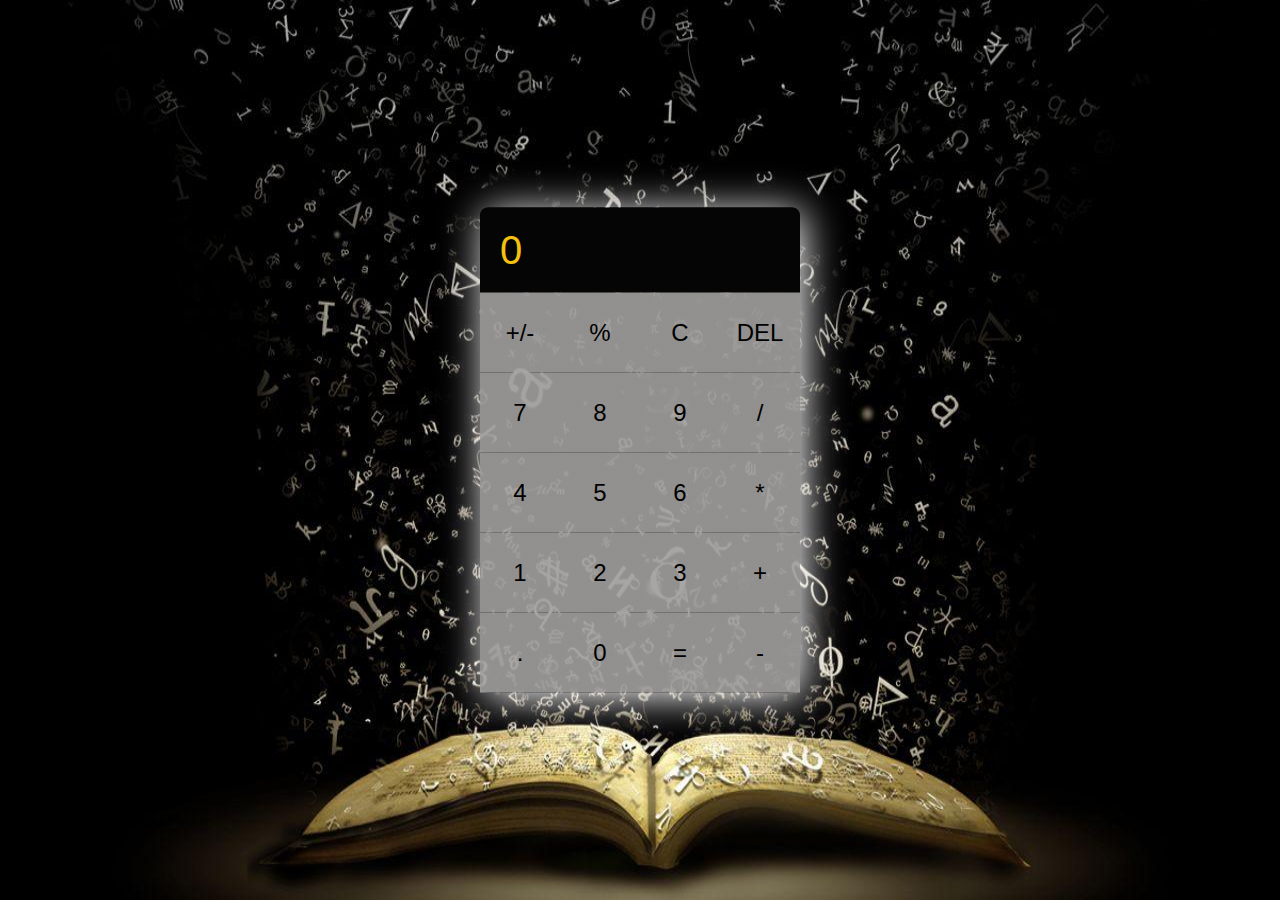
<file: OIBGRIP-main/Calculator/index.html>
<!DOCTYPE html>
<html>
<head>
    <meta charset='utf-8'>
    <meta http-equiv='X-UA-Compatible' content='IE=edge'>
    <title>CALCULATOR</title>
    <meta name='viewport' content='width=device-width, initial-scale=1'>
    <link rel='stylesheet' type='text/css' media='screen' href='main.css'>
    
</head>
<body>

    <img src="images.jpg">
    
    <div class="calc_body">
        <div class="result">
            <p id="result">0</p>
        </div>

        <div class="buttons">
            <button>+/-</button>
            <button>%</button>
            <button>C</button>
            <button>DEL</button>

            <button>7</button>
            <button>8</button>
            <button>9</button>
            <button>/</button>

            <button>4</button>
            <button>5</button>
            <button>6</button>
            <button>*</button>

            <button>1</button>
            <button>2</button>
            <button>3</button>
            <button>+</button>

            <button>.</button>
            <button>0</button>
            <button class="equal">=</button>
            <button>-</button>
        </div>
    </div>
    <script src='main.js'></script>
</body>
</html>
</file>
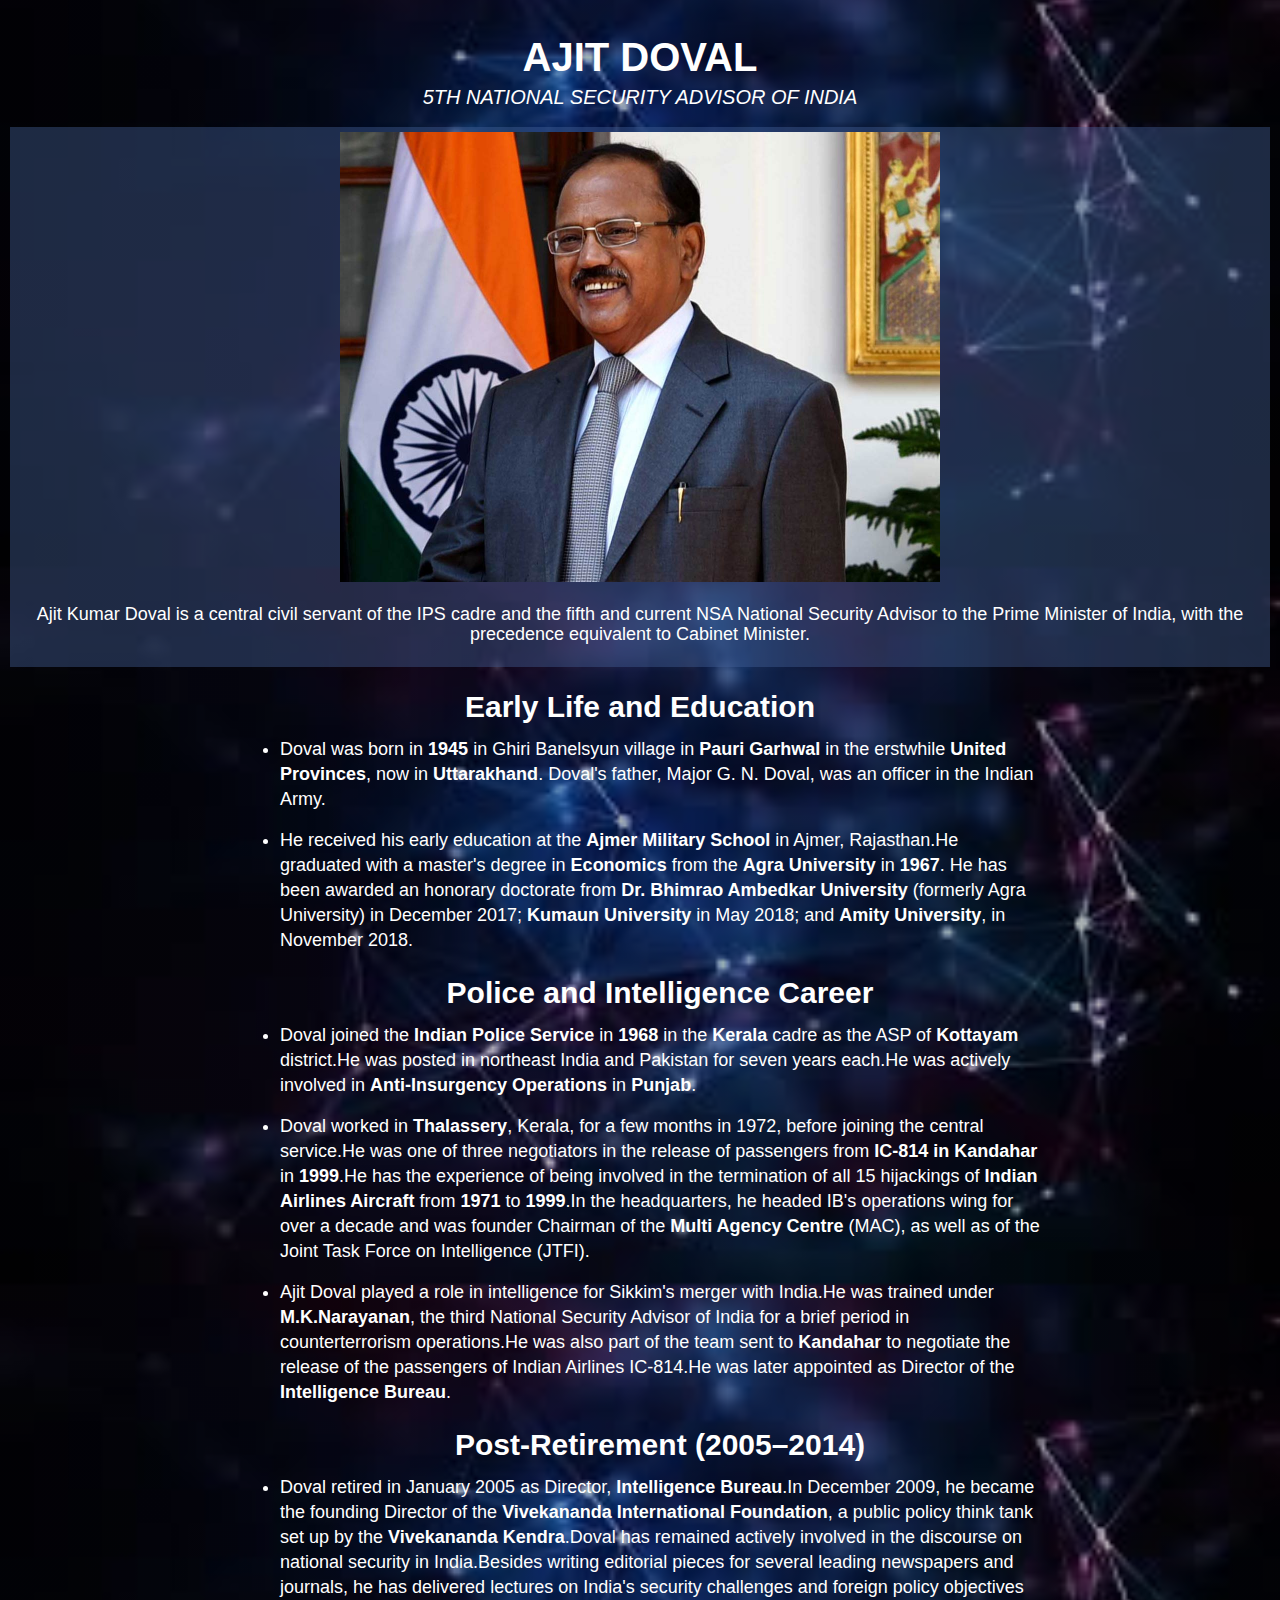
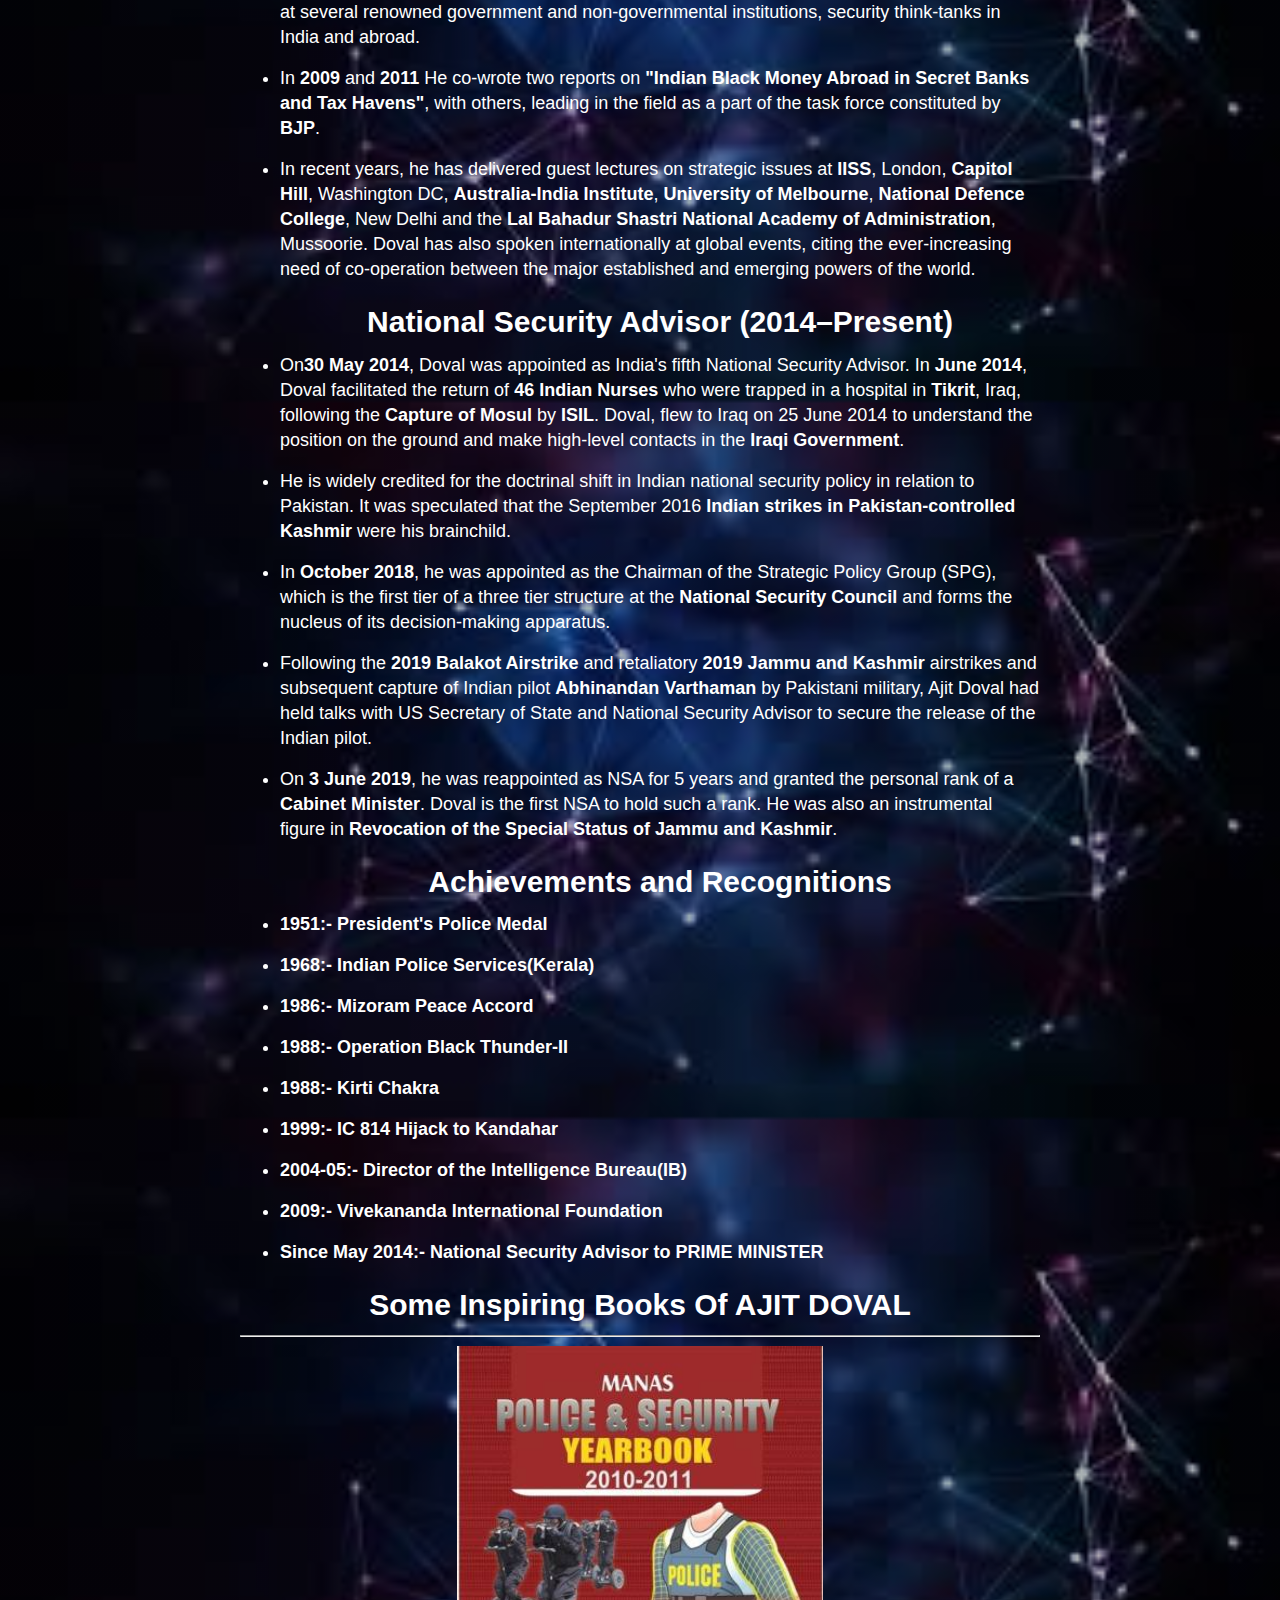
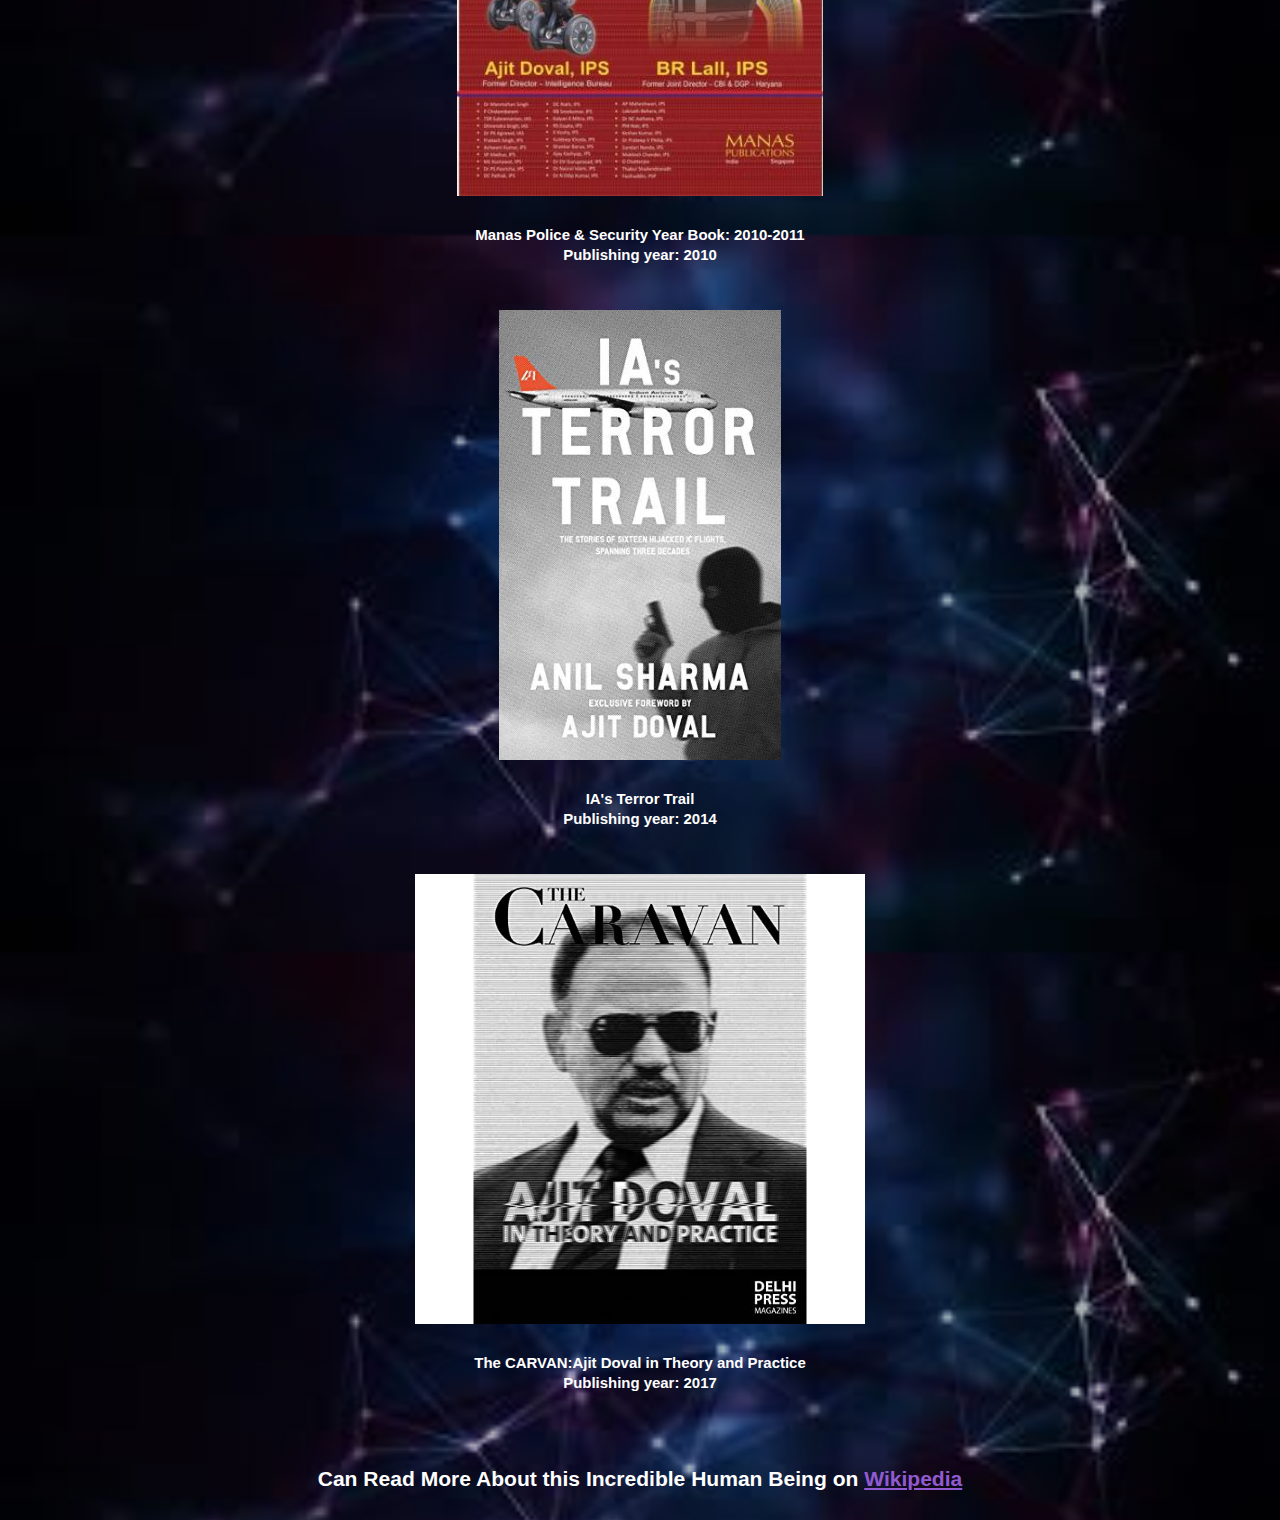
<file: OIBGRIP-main/Tribute page/index.html>
<!DOCTYPE html>
<html>
    <head>
        <title>Tribute Page</title>
        <link rel="stylesheet" href="style.css">
    </head>
<body>
    
    <main id="main">
        <h1 id="title">AJIT DOVAL</h1>
        <p id="sub-title">5TH NATIONAL SECURITY ADVISOR OF INDIA</p>
        <div id="img-div">
            <img src="img.jpg"
                alt="AJIT DOVAL" id="image">
            <p id="img-caption">Ajit Kumar Doval is a central civil servant of the IPS cadre and the fifth and current NSA National Security Advisor to the Prime Minister of India, with the precedence equivalent to Cabinet Minister.</p>
        </div>
    
        <section id="tribute-info">
            <h1 id="headline">Early Life and Education</h1>
            <ul>
                <li>
                    Doval was born in <strong>1945</strong> in Ghiri Banelsyun village in <strong>Pauri Garhwal</strong> in the erstwhile <strong>United Provinces</strong>, now in <strong>Uttarakhand</strong>. Doval's father, Major G. N. Doval, was an officer in the Indian Army.
                </li>
                <li>
                    He received his early education at the <strong>Ajmer Military School</strong> in Ajmer, Rajasthan.He graduated with a master's degree in <strong>Economics</strong> from the <strong>Agra University</strong> in <strong> 1967</strong>. He has been awarded an honorary doctorate from <strong>Dr. Bhimrao Ambedkar University</strong> (formerly Agra University) in December 2017; <strong>Kumaun University</strong> in May 2018; and <strong> Amity University</strong>, in November 2018.
                </li>
            <h1 id="headline">Police and Intelligence Career</h1>
                <li>
                    Doval joined the <strong>Indian Police Service</strong> in <strong>1968</strong> in the <strong>Kerala</strong> cadre as the ASP of <strong>Kottayam</strong> district.He was posted in northeast India and Pakistan for seven years each.He was actively involved in <strong>Anti-Insurgency Operations</strong> in <strong>Punjab</strong>.
                </li>
                <li>
                    Doval worked in <strong>Thalassery</strong>, Kerala, for a few months in 1972, before joining the central service.He was one of three negotiators in the release of passengers from <strong>IC-814 in Kandahar</strong> in <strong>1999</strong>.He has the experience of being involved in the termination of all 15 hijackings of <strong>Indian Airlines Aircraft</strong> from <strong>1971</strong> to <strong>1999</strong>.In the headquarters, he headed IB's operations wing for over a decade and was founder Chairman of the <strong>Multi Agency Centre</strong> (MAC), as well as of the Joint Task Force on Intelligence (JTFI).
                </li>
                <li>
                    Ajit Doval played a role in intelligence for Sikkim's merger with India.He was trained under <strong>M.K.Narayanan</strong>, the third National Security Advisor of India for a brief period in counterterrorism operations.He was also part of the team sent to <strong>Kandahar</strong> to negotiate the release of the passengers of Indian Airlines IC-814.He was later appointed as Director of the <strong>Intelligence Bureau</strong>.
                </li>
            <h1 id="headline">Post-Retirement (2005–2014)</h1>
                <li>
                    Doval retired in January 2005 as Director, <strong>Intelligence Bureau</strong>.In December 2009, he became the founding Director of the <strong>Vivekananda International Foundation</strong>, a public policy think tank set up by the <strong>Vivekananda Kendra</strong>.Doval has remained actively involved in the discourse on national security in India.Besides writing editorial pieces for several leading newspapers and journals, he has delivered lectures on India's security challenges and foreign policy objectives at several renowned government and non-governmental institutions, security think-tanks in India and abroad.
                </li>
                <li>
                    In <strong>2009</strong> and <strong>2011</strong> He co-wrote two reports on <strong>"Indian Black Money Abroad in Secret Banks and Tax Havens"</strong>, with others, leading in the field as a part of the task force constituted by <strong>BJP</strong>.
                </li>
                <li>
                    In recent years, he has delivered guest lectures on strategic issues at <strong>IISS</strong>, London, <strong>Capitol Hill</strong>, Washington DC, <strong>Australia-India Institute</strong>, <strong>University of Melbourne</strong>, <strong>National Defence College</strong>, New Delhi and the <strong>Lal Bahadur Shastri National Academy of Administration</strong>, Mussoorie. Doval has also spoken internationally at global events, citing the ever-increasing need of co-operation between the major established and emerging powers of the world.
                </li>
            <h1 id="headline">National Security Advisor (2014–Present)</h1>    
                <li>
                    On<strong>30 May 2014</strong>, Doval was appointed as India's fifth National Security Advisor. In <strong>June 2014</strong>, Doval facilitated the return of <strong>46 Indian Nurses</strong> who were trapped in a hospital in <strong>Tikrit</strong>, Iraq, following the <strong>Capture of Mosul</strong> by <strong>ISIL</strong>. Doval, flew to Iraq on 25 June 2014 to understand the position on the ground and make high-level contacts in the <strong>Iraqi Government</strong>.
                </li>  
                <li>
                    He is widely credited for the doctrinal shift in Indian national security policy in relation to Pakistan. It was speculated that the September 2016 <strong>Indian strikes in Pakistan-controlled Kashmir</strong> were his brainchild.
                </li>  
                <li>
                    In <strong>October 2018</strong>, he was appointed as the Chairman of the Strategic Policy Group (SPG), which is the first tier of a three tier structure at the <strong>National Security Council</strong> and forms the nucleus of its decision-making apparatus.
                </li> 
                <li>
                    Following the <strong>2019 Balakot Airstrike</strong> and retaliatory <strong>2019 Jammu and Kashmir</strong> airstrikes and subsequent capture of Indian pilot <strong>Abhinandan Varthaman</strong> by Pakistani military, Ajit Doval had held talks with US Secretary of State and National Security Advisor to secure the release of the Indian pilot.
                </li>
                <li>
                    On <strong>3 June 2019</strong>, he was reappointed as NSA for 5 years and granted the personal rank of a <strong>Cabinet Minister</strong>. Doval is the first NSA to hold such a rank. He was also an instrumental figure in <strong>Revocation of the Special Status of Jammu and Kashmir</strong>.
                </li>
            <h1 id="headline">Achievements and Recognitions</h1>
                <li>
                    <strong>1951:- President's Police Medal</strong>
                </li>
                <li>
                    <strong>1968:- Indian Police Services(Kerala)</strong>
                </li>
                <li>
                    <strong>1986:- Mizoram Peace Accord</strong>
                </li>
                <li>
                    <strong>1988:- Operation Black Thunder-II</strong>
                </li>
                <li>
                    <strong>1988:- Kirti Chakra</strong>
                </li>
                <li>
                    <strong>1999:- IC 814 Hijack to Kandahar</strong>
                </li>
                <li>
                    <strong>2004-05:- Director of the Intelligence Bureau(IB)</strong>
                </li>
                <li>
                    <strong>2009:- Vivekananda International Foundation</strong>
                </li>
                <li>
                    <strong>Since May 2014:- National Security Advisor to PRIME MINISTER</strong>
                </li>
            </ul>
            <h1 id="headline"> Some Inspiring Books Of AJIT DOVAL</h1>
            <hr class="w-15 m-auto">
        <div class="row my-5">
            <div class="col-sm-12 col-md-4 col-lg-4 col-12 ">
            <div class="card">
                <div class="card-body">
                    <img src="a.jpeg">
                    <h5 class="card-title mt-8 text-center">Manas Police & Security Year Book: 2010-2011 <br>
                    Publishing year: 2010</h5>
                    <br>
                </div>
            </div>
            </div>
            <div class="col-sm-12 col-md-4 col-lg-4 col-12 "> 
            <div class="card">
                <div class="card-body">
                    <img src="b.jpg">
                    <h5 class="card-title mt-8 text-center"> IA's Terror Trail <br> Publishing year: 2014 </h5>
                    <br> 
                </div>
            </div>    
            </div>
            <div class="col-sm-12 col-md-4 col-lg-4 col-12 ">
            <div class="card">
                <div class="card-body">
                    <img src="c.jpg">
                    <h5 class="card-title mt-4 text-center">The CARVAN:Ajit Doval in Theory and Practice<br>Publishing year: 2017</h5>
                    <br> 
                </div>
            </div> 
            </div>
        </div>
        </section>
        <h3>Can Read More About this Incredible Human Being on 
            <a id="tribute-link" href="https://en.wikipedia.org/wiki/Ajit_Doval" target="_blank">Wikipedia </a>
        </h3>
    </main>
   
</body>
</html>
</file>
<file: OIBGRIP-main/Calculator/main.css>
*{
    margin: 0;
    padding: 0;
    outline: 0;
    font-family: 'Nunito', sans-serif;
}

img{
    padding-block-end:auto;
    min-width: 100%;
    min-height: 100vh;
    max-width: 100%;
    max-height: 97vh;
    object-fit:fill;
    z-index: -1;

}

.calc_body{
    position: absolute;
    left: 50%;
    top: 50%;
    transform: translate(-50%,-50%);
    

    box-shadow: 4px 4px 40px #fff;
    border-radius: 8px;
}
.result{
background-color: rgb(6, 5, 5);
color: #f3c10e;
border-radius: 8px 8px 0 0;
padding: 20px;
font-size: 2.5rem;
}
.buttons{
    display: grid;
    grid-template-columns: auto auto auto auto;
    color: #000;
}
.buttons button{
    background: linear-gradient(to top, rgba(161, 160, 159, 0.9)50%,rgba(161, 160, 159, 0.9)50%);
    width: 80px;
    height: 80px;
    border: none;
    font-size: 1.5rem;
    text-align: center;
    transition: .2s linear all;
}
.buttons button:hover{
    color: #ffc800;
    background-color: rgb(192, 187, 187);
    
}
.footer{
    margin-trim: 200px;
    font-family: 'Roboto',sans-serif ;
    font-size: 14px;
    background-color: #00000b;
    color:white;
}
</file>
<file: OIBGRIP-main/Tribute page/style.css>
body {
    text-align: center;
    color: rgb(255, 255, 255);
    margin: 0;
    padding: 0;
    line-height: 20px;
    font-size: 18px;
    font-family: -apple-system, BlinkMacSystemFont, 'Segoe UI', 'Roboto', 'Helvetica Neue', Arial, sans-serif;
}

#main {
    background: linear-gradient(to top, rgba(0, 0, 0, 0.3)50%,rgba(0, 0, 0, 0.3)50%), url(img1.jpeg);
    background-position: center;
    background-size:contain;
    padding: 10px;
}

#title {
    font-size: 40px;
    margin-bottom: auto;
}

#title:hover{
    color: black;
    background: #fff;
}

#sub-title {
    font-size: 20px;
    font-style: italic;
}

#sub-title:hover{
    color: black;
    background: #fff;
}

#img-div {
    background: rgba(68, 98, 153, 0.418);
    padding: 5px;
    height:auto;
}

#img-caption:hover {
    color: black;
    background:#fff ;
}

#tribute-info {
    max-width: 800px;
    margin: auto;
}

#headline:hover{
    color: black;
    background:#fff ;
}
strong:hover{
    color: black;
    background: #fff;
}

h5:hover{
    color: black;
    background:#fff;
}

h3:hover{
    color: black;
    background:#fff;
}

img {
    
    max-width: 1000px;
    height: 450px;
    margin: 0 auto;
}
#img1 {
    max-width: 100%;
    height: 0vh;
    background:transparent;
}
#headline {
    font-size: 30px;
}

li {
    text-align: left;
    margin: 16px 0;
    line-height: 25px;
}

h3 {
    padding-top: 10px;
}

h1 {
    padding-top: 10px;
}


@media (max-width: 460px) {
    #title {
        font-size: 30px;
    }
    #sub-title {
        font-size: 18px;
    }
    #headline {
        font-size: 18px;
        text-align: left;
    }
    body {
        font-size: 16px;
    }
}

#tribute-link{
    color: rgb(146, 90, 209);
}

.footer{
    padding-top: 0%;
    font-family: 'Roboto',sans-serif ;
    font-size: 14px;
    background-color: #00000b;
    color:white;
}
</file>
